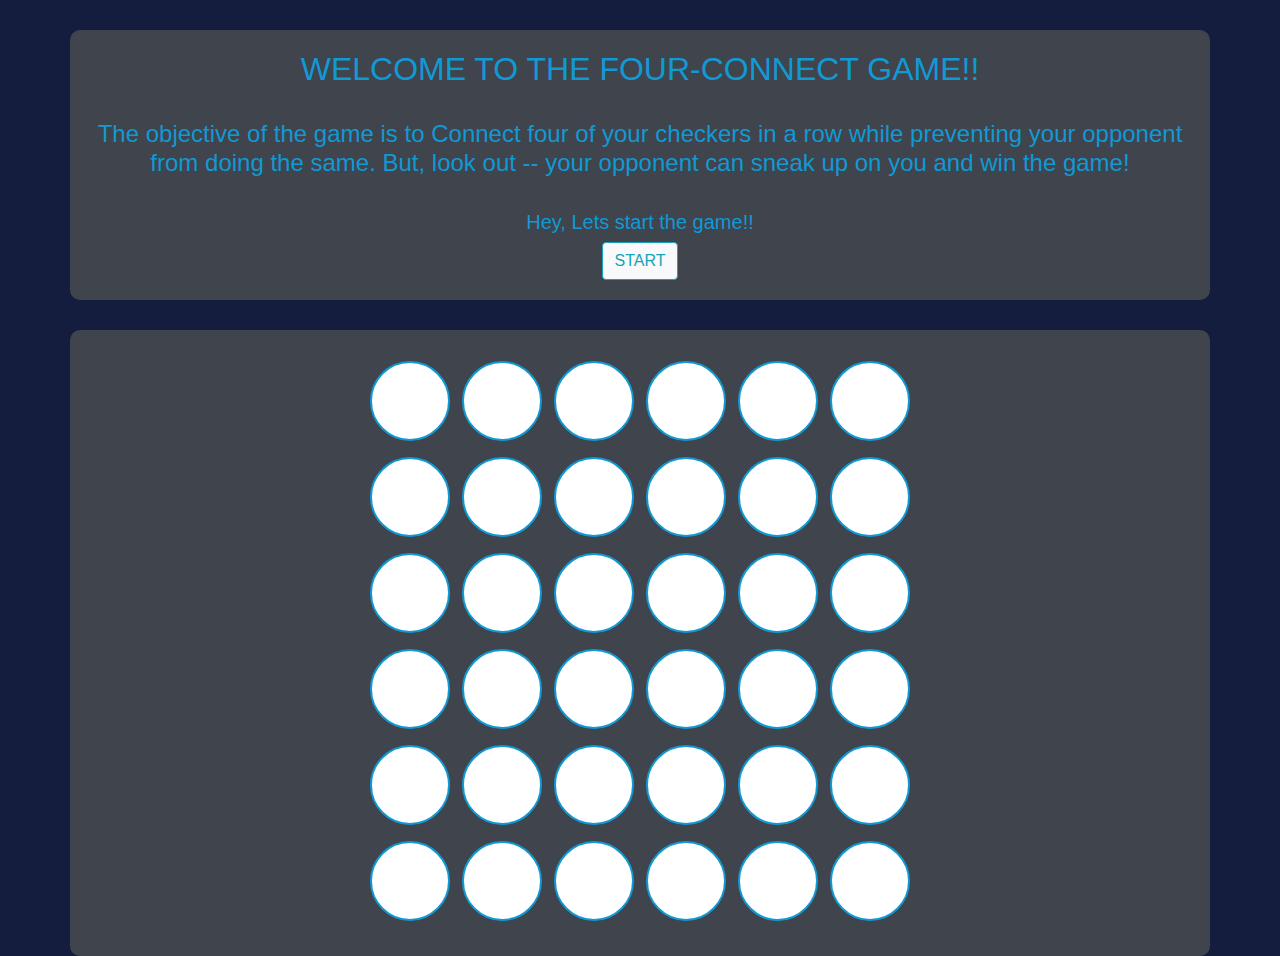
<file: index.html>
<!DOCTYPE html>
<html>
<meta charset="utf-8">
<head>
	<title>Four-Connect Game</title>
	<link rel="stylesheet" href="https://stackpath.bootstrapcdn.com/bootstrap/4.3.1/css/bootstrap.min.css" integrity="sha384-ggOyR0iXCbMQv3Xipma34MD+dH/1fQ784/j6cY/iJTQUOhcWr7x9JvoRxT2MZw1T" crossorigin="anonymous">
	<link rel="stylesheet" type="text/css" href="style.css">
</head>
<body>
	<div class="container" id="upperBlock">
		<h2 id="heading">WELCOME TO THE FOUR-CONNECT GAME!!</h2><br>
		<h4>The objective of the game is to Connect four of your checkers in a row while preventing your opponent from doing the same. But, look out -- your opponent can sneak up on you and win the game!</h4><br>
		<h5 id="blackboard">Hey, Lets start the game!!</h5>
		<button type="button" class="btn btn-light btn-outline-info" id="start">START</button>
		</div>
	<div class="container" id="bottomBlock">
		<table align="center">
			<tr>
				<td><button type="button"></button></button></td>
				<td><button type="button"></button></button></td>
				<td><button type="button"></button></button></td>
				<td><button type="button"></button></button></td>
				<td><button type="button"></button></button></td>
				<td><button type="button"></button></button></td>
			</tr>
			<tr>
				<td><button type="button"></button></button></td>
				<td><button type="button"></button></button></td>
				<td><button type="button"></button></button></td>
				<td><button type="button"></button></button></td>
				<td><button type="button"></button></button></td>
				<td><button type="button"></button></button></td>
			</tr>
			<tr>
				<td><button type="button"></button></button></td>
				<td><button type="button"></button></button></td>
				<td><button type="button"></button></button></td>
				<td><button type="button"></button></button></td>
				<td><button type="button"></button></button></td> 
				<td><button type="button"></button></button></td>
			</tr>
			<tr>
				<td><button type="button"></button></button></td>
				<td><button type="button"></button></button></td>
				<td><button type="button"></button></button></td>
				<td><button type="button"></button></button></td>
				<td><button type="button"></button></button></td>
				<td><button type="button"></button></button></td>
			</tr>
			<tr>
				<td><button type="button"></button></button></td>
				<td><button type="button"></button></button></td>
				<td><button type="button"></button></button></td>
				<td><button type="button"></button></button></td>
				<td><button type="button"></button></button></td>
				<td><button type="button"></button></button></td>
			</tr>
			<tr>
				<td><button type="button"></button></button></td>
				<td><button type="button"></button></button></td>
				<td><button type="button"></button></button></td>
				<td><button type="button"></button></button></td>
				<td><button type="button"></button></button></td>
				<td><button type="button"></button></button></td>
			</tr>
		</table>
	</div>
	<script
  	src="https://code.jquery.com/jquery-3.4.1.js"
  	integrity="sha256-WpOohJOqMqqyKL9FccASB9O0KwACQJpFTUBLTYOVvVU="
  	crossorigin="anonymous"></script>
	<script type="text/javascript" src="script.js"></script>
</body>
</html>
</file>
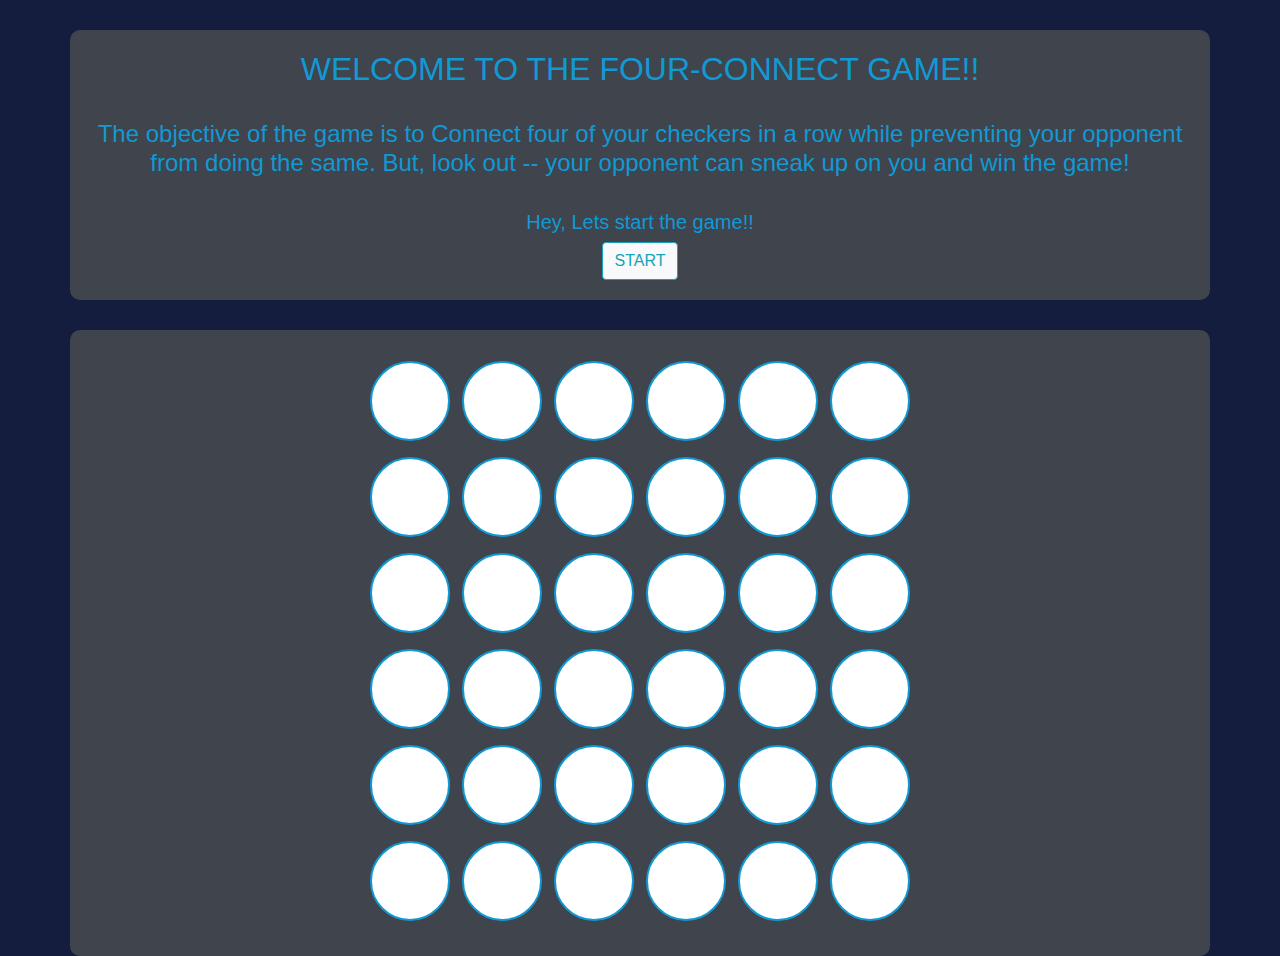
<file: main.html>
<!DOCTYPE html>
<html>
<meta charset="utf-8">
<head>
	<title>Four-Connect Game</title>
	<link rel="stylesheet" href="https://stackpath.bootstrapcdn.com/bootstrap/4.3.1/css/bootstrap.min.css" integrity="sha384-ggOyR0iXCbMQv3Xipma34MD+dH/1fQ784/j6cY/iJTQUOhcWr7x9JvoRxT2MZw1T" crossorigin="anonymous">
	<link rel="stylesheet" type="text/css" href="style.css">
</head>
<body>
	<div class="container" id="upperBlock">
		<h2 id="heading">WELCOME TO THE FOUR-CONNECT GAME!!</h2><br>
		<h4>The objective of the game is to Connect four of your checkers in a row while preventing your opponent from doing the same. But, look out -- your opponent can sneak up on you and win the game!</h4><br>
		<h5 id="blackboard">Hey, Lets start the game!!</h5>
		<button type="button" class="btn btn-light btn-outline-info" id="start">START</button>
		</div>
	<div class="container" id="bottomBlock">
		<table align="center">
			<tr>
				<td><button type="button"></button></button></td>
				<td><button type="button"></button></button></td>
				<td><button type="button"></button></button></td>
				<td><button type="button"></button></button></td>
				<td><button type="button"></button></button></td>
				<td><button type="button"></button></button></td>
			</tr>
			<tr>
				<td><button type="button"></button></button></td>
				<td><button type="button"></button></button></td>
				<td><button type="button"></button></button></td>
				<td><button type="button"></button></button></td>
				<td><button type="button"></button></button></td>
				<td><button type="button"></button></button></td>
			</tr>
			<tr>
				<td><button type="button"></button></button></td>
				<td><button type="button"></button></button></td>
				<td><button type="button"></button></button></td>
				<td><button type="button"></button></button></td>
				<td><button type="button"></button></button></td> 
				<td><button type="button"></button></button></td>
			</tr>
			<tr>
				<td><button type="button"></button></button></td>
				<td><button type="button"></button></button></td>
				<td><button type="button"></button></button></td>
				<td><button type="button"></button></button></td>
				<td><button type="button"></button></button></td>
				<td><button type="button"></button></button></td>
			</tr>
			<tr>
				<td><button type="button"></button></button></td>
				<td><button type="button"></button></button></td>
				<td><button type="button"></button></button></td>
				<td><button type="button"></button></button></td>
				<td><button type="button"></button></button></td>
				<td><button type="button"></button></button></td>
			</tr>
			<tr>
				<td><button type="button"></button></button></td>
				<td><button type="button"></button></button></td>
				<td><button type="button"></button></button></td>
				<td><button type="button"></button></button></td>
				<td><button type="button"></button></button></td>
				<td><button type="button"></button></button></td>
			</tr>
		</table>
	</div>
	<script
  	src="https://code.jquery.com/jquery-3.4.1.js"
  	integrity="sha256-WpOohJOqMqqyKL9FccASB9O0KwACQJpFTUBLTYOVvVU="
  	crossorigin="anonymous"></script>
	<script type="text/javascript" src="script.js"></script>
</body>
</html>
</file>
<file: style.css>
body{
	background: #141d3d;
}

#upperBlock{
	text-align: center;
	padding: 20px;
	color: #1199d4;
	background: #3f444d;
	margin-top: 30px;
	border-radius: 10px;
}

#bottomBlock{
	color: #1199d4;
	background: #3f444d;
	margin-top: 30px;
	text-align: center;
	padding-top: 20px;
	padding-bottom: 20px;
	border-radius: 10px;
}

table{
	border-spacing: 10px;
	border-collapse: separate; 
}


#heading{
	color: #1199d4;
}

table tr td button{
	height:80px;
	width:80px;
	border-radius: 50%;
	border:2px solid #1199d4;
	background-color: white;
	border-collapse: collapse;
}

table tr td button:hover{
	background-color: gray;
}
</file>
